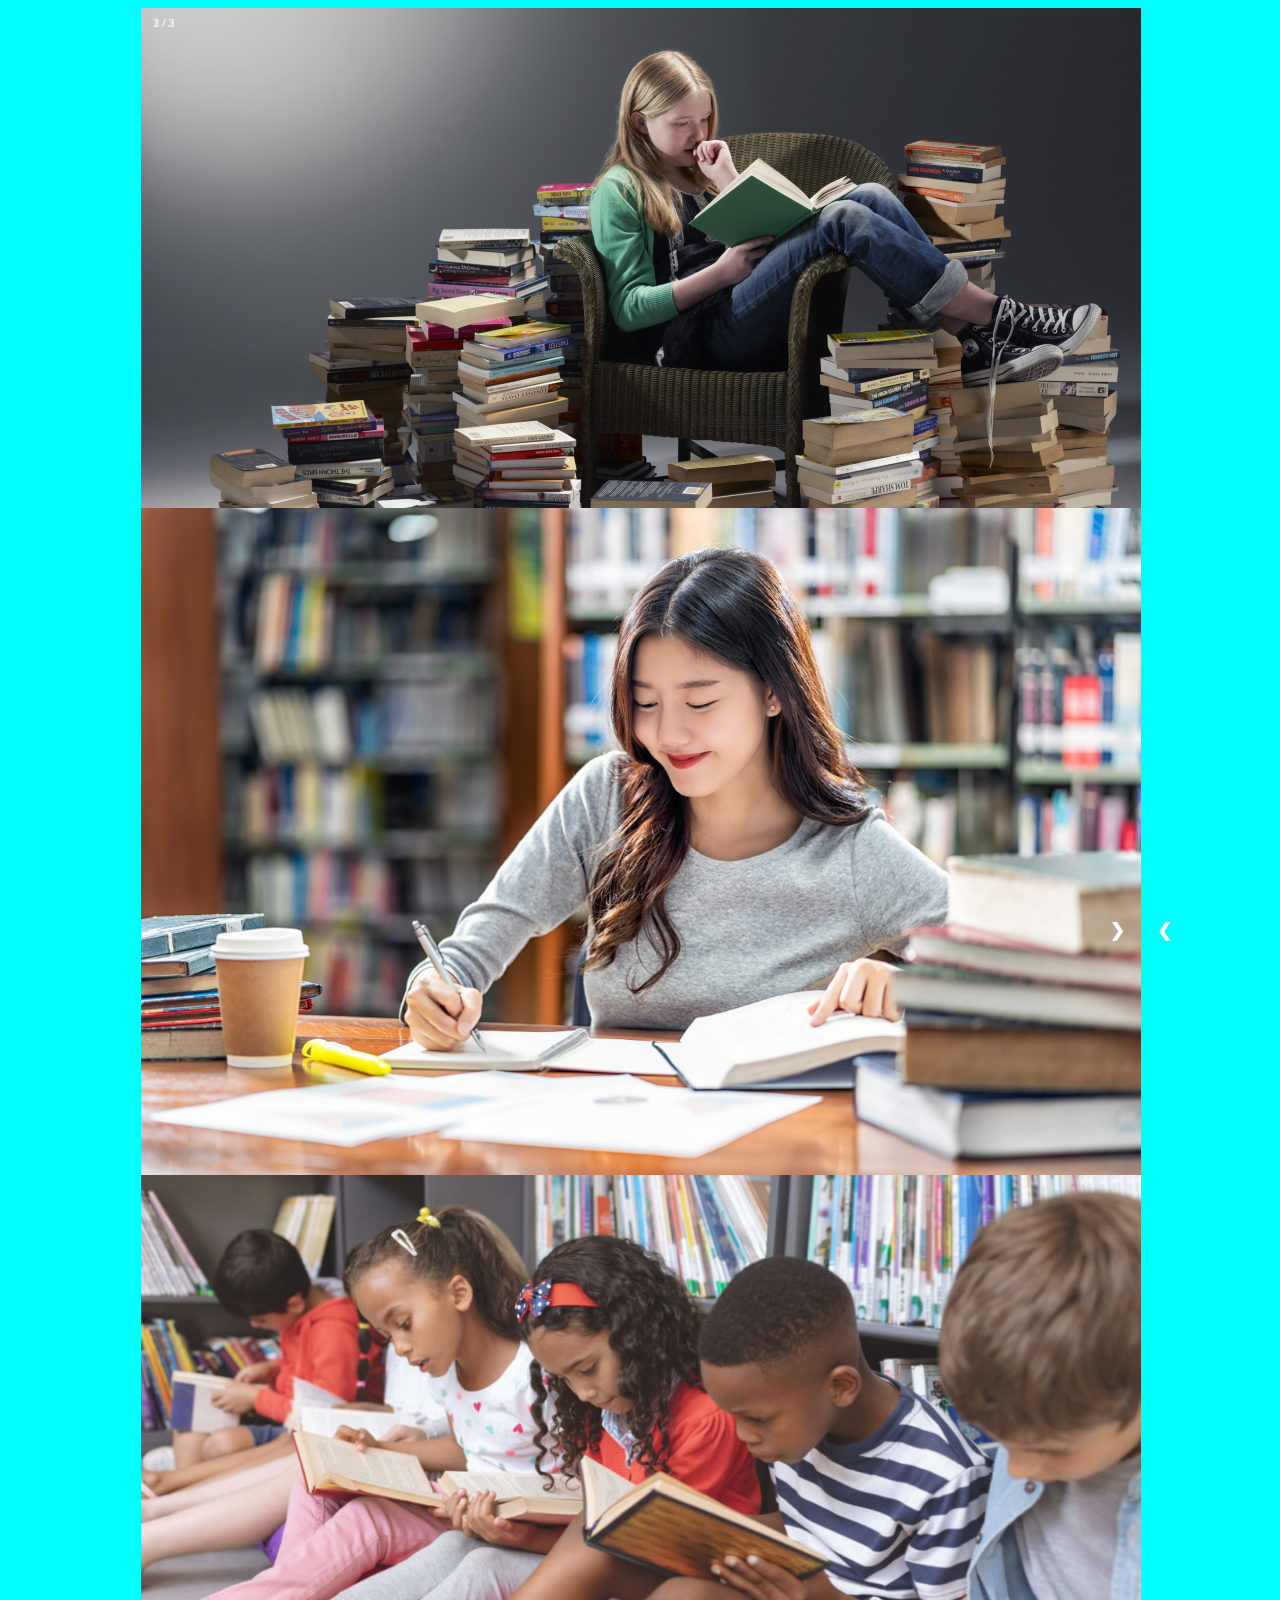
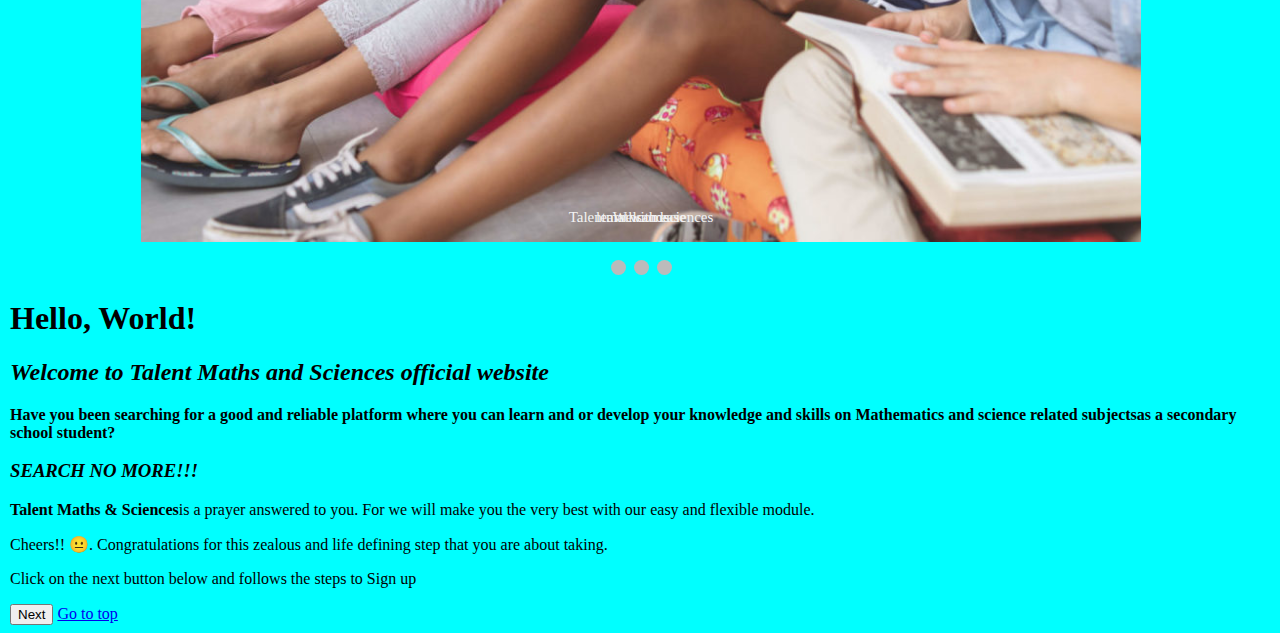
<file: index.html>
<!DOCTYPE html>
<html>
    
    
    <head>
        <meta http-equiv="CONTENT-TYPE" content="text/html"; charset="utf-8">
        <link rel="icon" href="galary/logo.png" sizes="32x32" type="image/png">
        <title>Talentmathsandsciences</title>
        <link rel="stylesheet" href="style.css"/>
    </head>
    <body>
        <main>
            <!-- Slideshow container -->
<div class="slideshow-container">

    <!-- Full-width images with number and caption text -->
    <div class="mySlides fade">
    <div class="numbertext">1 / 2</div>
    <img src="galary/slide1.jpg" style="width:100%">
    <div class="text">Welcome</div>
    </div>
    
    <div class="mySlides fade">
    <div class="numbertext">2 / 3</div>
    <img src="galary/slide2.jpeg" style="width:100%">
    <div class="text">learn with ease</div>
    </div>
    <div class="mySlides fade">
        <div class="numbertext">3 / 3</div>
        <img src="galary/slide3.jpg" style="width:100%">
        <div class="text">Talentmathsandsciences</div>
        </div>
  <!-- Next and previous buttons -->
  <a class="prev" onclick="plusSlides(-1)">&#10094;</a>
  <a class="next" onclick="plusSlides(1)">&#10095;</a>
</div>
<br>

<!-- The dots/circles -->
<div style="text-align:center">
  <span class="dot" onclick="currentSlide(1)"></span>
  <span class="dot" onclick="currentSlide(2)"></span>
  <span class="dot" onclick="currentSlide(3)"></span>
</div>

</div>
       <section id="top"> 
        <div>
            <h1>Hello, World!</h1>
            <h2><em>Welcome to Talent Maths and Sciences official website</em></h2>
            <p><strong>Have you been searching for a good and reliable platform
                 where you can learn and or develop your knowledge and skills on <B>Mathematics and science related subjects</B>as a secondary school student?</strong></p>
                 </div></section>

                 <h3><em>SEARCH NO MORE!!!</em></h3>
                 <section>
                 <P><b>Talent Maths & Sciences</b>is a prayer answered to you.
                For we will make you the very best with our easy and flexible module.</P>
               <p>Cheers!! &#x1F610.  Congratulations for this zealous and life defining step that you are about taking.</p>
               <p>Click on the next button below and follows the steps to Sign up </p>
            </section></main>
                <footer>
                <section>
                    <a href="register.html"><button>Next</button></a>
                    <a href="#top">Go to top</a>
                </section></footer>
    </body>
</html>
</file>
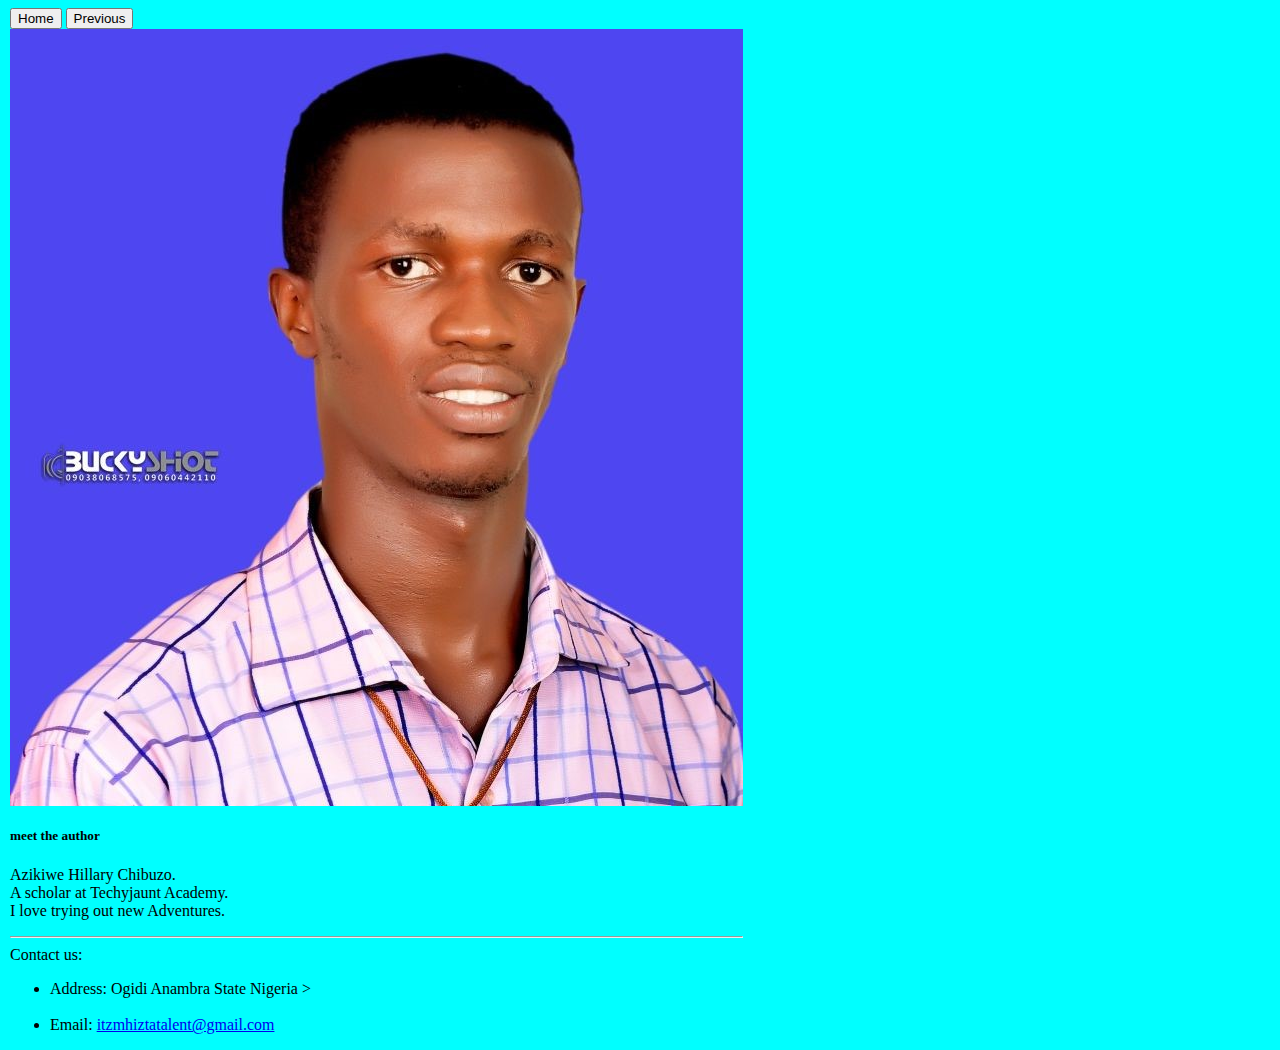
<file: aboutus.html>
<!DOCTYPE html>
<!DOCTYPE html>
<html lang="en">
<head>
    <meta charset="UTF-8">
    <meta name="viewport" content="width=device-width, initial-scale=1.0">
    <title>About us</title>
    <link rel="icon" href="galary/logo.png" sizes="32x32" type="image/png">
    <a href="index.html"><button>Home</button></a>
    <a href="register.html"><button>Previous</button></a>
    <link rel="stylesheet" href="style.css"/>
</head>
<body>
    <section>
        <img id="pic" src="galary/picture2.jpg" alt="my-photo">
        <h5>meet the author</h5>
        <p>Azikiwe Hillary Chibuzo.
            <br>
            A scholar at Techyjaunt Academy.
            <br>
            I love trying out new Adventures.
            <hr>
            Contact us: 
            <ul>
                <li> <label for="address">Address:</label> Ogidi Anambra State Nigeria ></li><br>
                 <li> <label for="email">Email:</label>
             <a href="mailme">itzmhiztatalent@gmail.com</a></li>
        </ul>


        </p>
    </section>
</body>
</html>
</file>
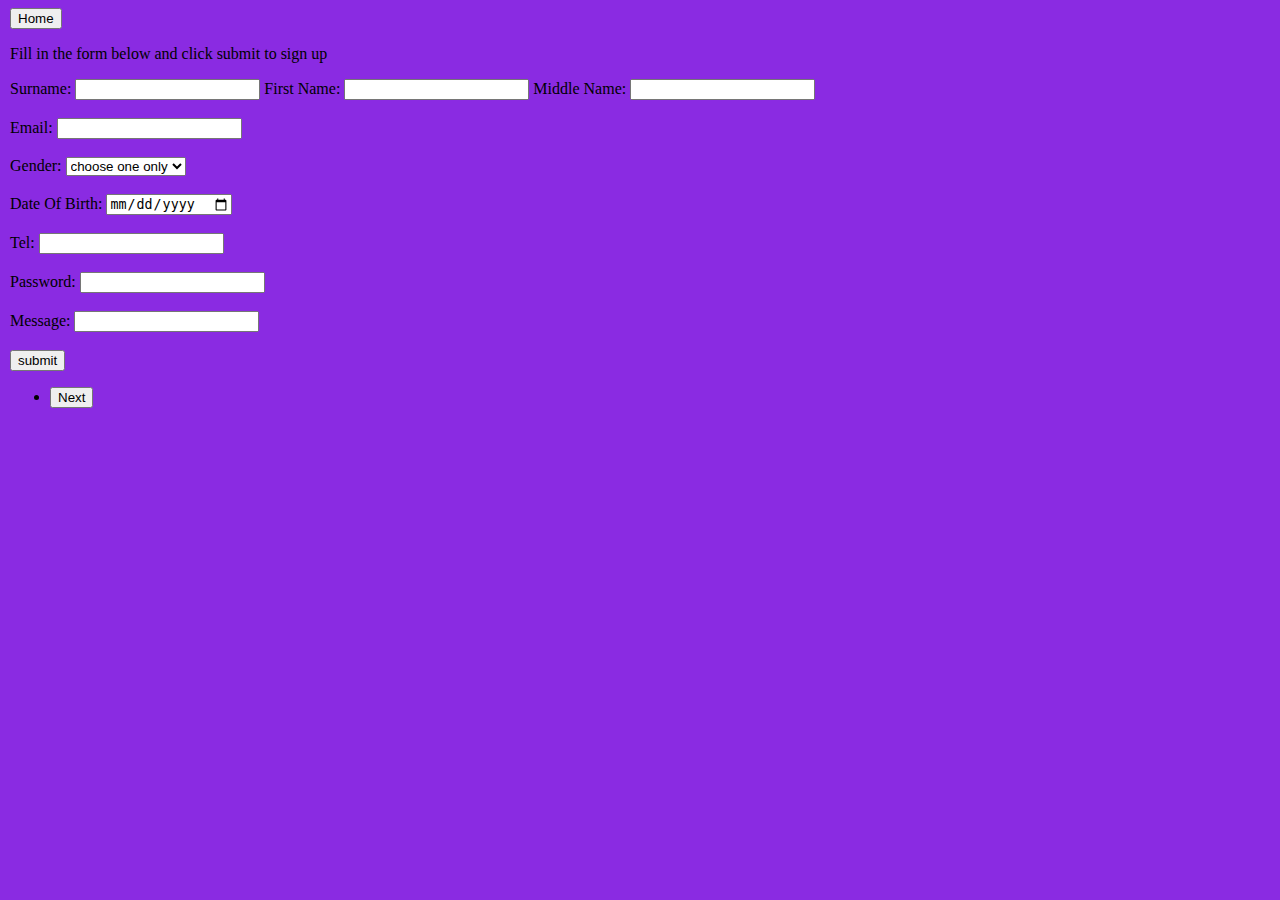
<file: register.html>
<!DOCTYPE html>
<html>
<head>
    <meta http-equiv="CONTENT-TYPE" content="text/html"; charset="utf-8">
    <title>register</title>
    <link rel="icon" href="galary/logo.png" sizes="32x32" type="image/png">
    <a href="index.html"><button>Home</button></a>
    <link rel="stylesheet" href="style.css"/>
</head>
<body id="register">
    <p>Fill in the form below and click submit to sign up</p>
    <form>
        <div>
        <label for="surname">Surname:</label>
        <input type="text">

        <label for="first-name">First Name:</label>
        <input type="text">

        <label for="middle-name">Middle Name:</label>
        <input type="text">
            </div>

        <br>

        <div>
        <label for="email">Email:</label>
        <input type="text" name="email" id="email">
            </div>

        <br>

        <div>
        <label for="gender">Gender:</label>
        <select name="gender" id="gender">
            <option value="1">choose one only</option>
        <option value="male">Male</option>
        <option value="female">Female</option>
        <option value="others">Others</option>
        <option value="rather not say">Rather Not Say</option></select>
            </div>
            <br>
            <div>
                <label for="dob">Date Of Birth:</label>
                <input type="date" name="dob" id="dob">
            </div>

            <br>

            <div>
                <label for="tel">Tel:</label>
                <input type="tel" name="phone number" id="phone number">
            </div>

            <br>
            <div>
                <label for="password">Password:</label>
                <input type="password" name="password" id="password">
            </div>
            <br>
            <div>
                <label for="message">Message:</label>
                <input type="text" name="message" id="message" aria-placeholder="Leave a message">
            </div>
            <br>
            <div>
                <input type="submit" value="submit">
            </div>
    </form>
    <ul>
        <li>
            <a href="aboutus.html"><button>Next</button></a>
        </li>
    </ul>
</body>
</html>
</file>
<file: style.css>
body {
    background-color: aqua;
    width: fit-content;
    text-indent: 0cqb;
    margin-left: 10px;
}
p:hover {
    color: navajowhite;
    display: flex;
    font-display: inherit;
    background-color: rgb(102, 51, 153);
    width: 50%;
}
#pic:hover {  
border-radius: 30px;
image-width: 40px;
padding: 25px;
image-height: 40%;
}
@media(min-width: 400) {  
  background-color: white;
}
#register {
  background-color: blueviolet;
  width: auto;
}
* {box-sizing:border-box}

/* Slideshow container */
.slideshow-container {
  max-width: 1000px;
  position: relative;
  margin: auto;
}

* {box-sizing: border-box}
.mySlides {
  display: inline;
}
img {
  vertical-align: middle;
}

/* Next & previous buttons */
.prev, .next {
  cursor: pointer;
  position: absolute;
  top: 50%;
  width: auto;
  margin-top: -22px;
  padding: 16px;
  color: white;
  font-weight: bold;
  font-size: 18px;
  transition: 0.6s ease;
  border-radius: 0 3px 3px 0;
  user-select: none;
}

/* Position the "next button" to the right */
.next {
  right: 0;
  border-radius: 3px 0 0 3px;
}

/* On hover, add a black background color with a little bit see-through */
.prev:hover, .next:hover {
  background-color: rgba(0,0,0,0.8);
}

/* Caption text */
.text {
  color: #f2f2f2;
  font-size: 15px;
  padding: 8px 12px;
  position: absolute;
  bottom: 8px;
  width: 100%;
  text-align: center;
}

/* Number text (1/3 etc) */
.numbertext {
  color: #f2f2f2;
  font-size: 12px;
  padding: 8px 12px;
  position: absolute;
  top: 0;
}

/* The dots/bullets/indicators */
.dot {
  cursor: pointer;
  height: 15px;
  width: 15px;
  margin: 0 2px;
  background-color: #bbb;
  border-radius: 50%;
  display: inline-block;
  transition: background-color 0.6s ease;
}

.active, .dot:hover {
  background-color: #717171;
}

/* Fading animation */
.fade {
  animation-name: fade;
  animation-duration: 1.5s;
}

@keyframes fade {
  from {opacity: .4}
  to {opacity: 1}
}
</file>
